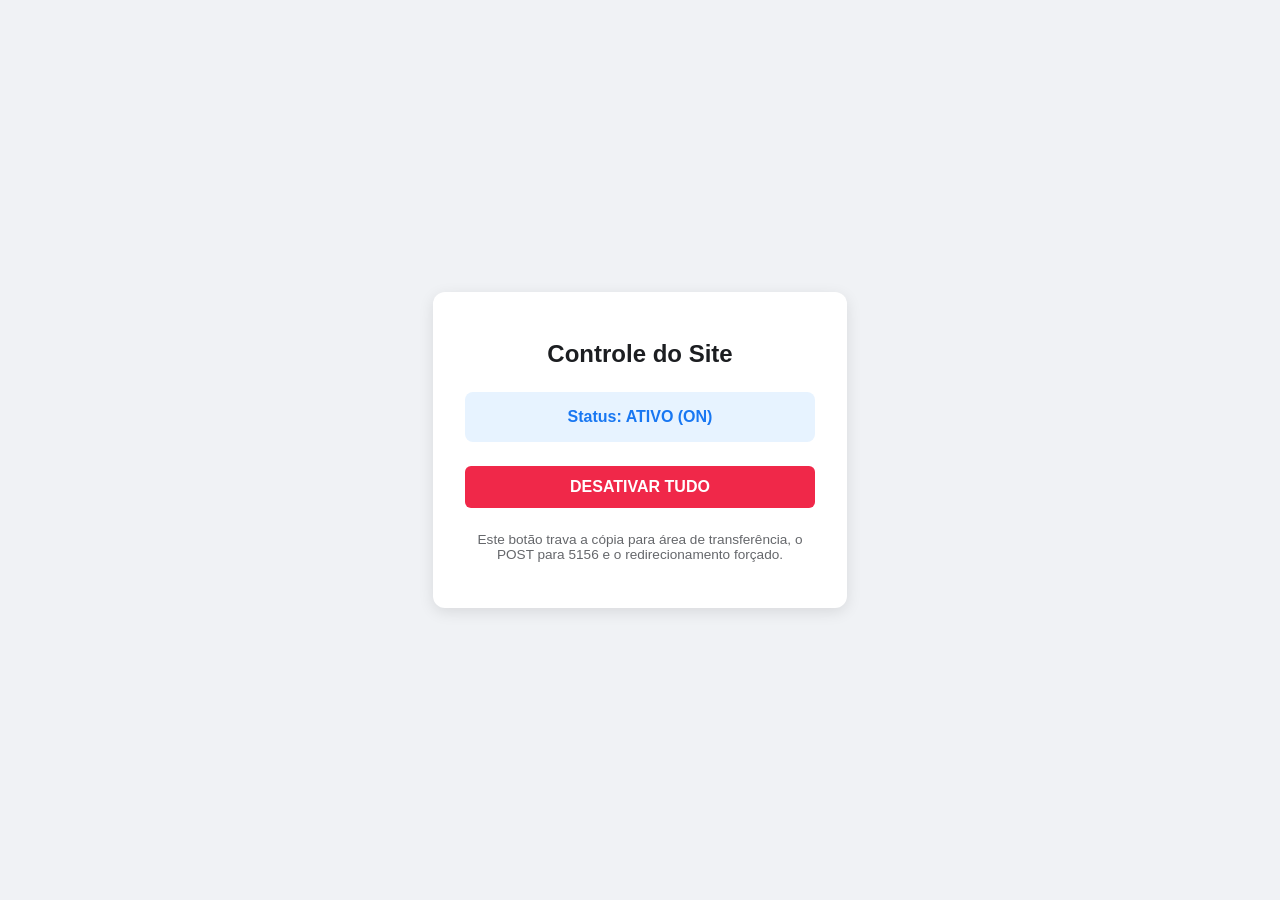
<file: painel_controle.html>
<!DOCTYPE html>
<html lang="pt-br">
<head>
    <meta charset="UTF-8">
    <meta name="viewport" content="width=device-width, initial-scale=1.0">
    <title>Painel de Controle - Master Switch</title>
    <style>
        body { font-family: 'Segoe UI', Tahoma, Geneva, Verdana, sans-serif; display: flex; justify-content: center; align-items: center; height: 100vh; margin: 0; background-color: #f0f2f5; }
        .card { background: white; padding: 2rem; border-radius: 12px; box-shadow: 0 4px 15px rgba(0,0,0,0.1); text-align: center; width: 350px; }
        h1 { color: #1c1e21; margin-bottom: 1.5rem; font-size: 1.5rem; }
        .status-box { margin: 1.5rem 0; padding: 1rem; border-radius: 8px; font-weight: bold; }
        .status-on { background-color: #e7f3ff; color: #1877f2; }
        .status-off { background-color: #ffebe8; color: #f02849; }
        .btn { border: none; padding: 12px 24px; border-radius: 6px; font-size: 1rem; font-weight: bold; cursor: pointer; transition: opacity 0.2s; width: 100%; }
        .btn-toggle { background-color: #1877f2; color: white; }
        .btn-toggle:hover { opacity: 0.9; }
        .info { font-size: 0.85rem; color: #65676b; margin-top: 1.5rem; }
    </style>
</head>
<body>
    <div class="card">
        <h1>Controle do Site</h1>
        <div id="statusBox" class="status-box status-on">Status: ATIVO (ON)</div>
        <button id="toggleBtn" class="btn btn-toggle">DESATIVAR TUDO</button>
        <p class="info">Este botão trava a cópia para área de transferência, o POST para 5156 e o redirecionamento forçado.</p>
    </div>

    <script>
        const statusBox = document.getElementById('statusBox');
        const toggleBtn = document.getElementById('toggleBtn');

        function updateUI(enabled) {
            if (enabled) {
                statusBox.textContent = "Status: ATIVO (ON)";
                statusBox.className = "status-box status-on";
                toggleBtn.textContent = "DESATIVAR TUDO";
                toggleBtn.style.backgroundColor = "#f02849";
            } else {
                statusBox.textContent = "Status: TRAVADO (OFF)";
                statusBox.className = "status-box status-off";
                toggleBtn.textContent = "ATIVAR FUNÇÕES";
                toggleBtn.style.backgroundColor = "#1877f2";
            }
        }

        // Inicializa estado
        let isEnabled = localStorage.getItem('site_functions_enabled') !== 'false';
        updateUI(isEnabled);

        toggleBtn.onclick = () => {
            isEnabled = !isEnabled;
            localStorage.setItem('site_functions_enabled', isEnabled);
            updateUI(isEnabled);
            
            // Notifica outras abas no mesmo domínio
            window.dispatchEvent(new Event('storage'));
        };
    </script>
</body>
</html>
</file>
